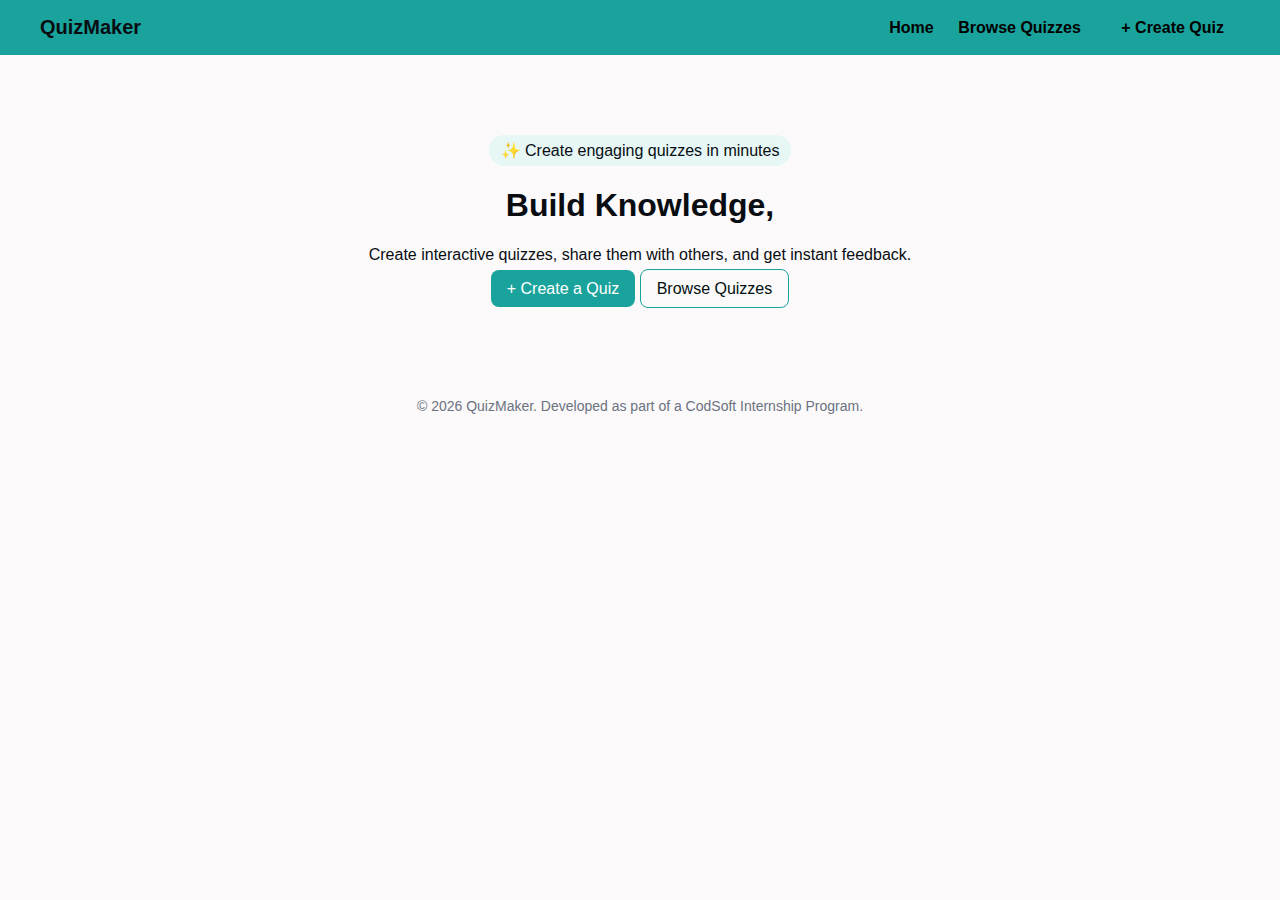
<file: index.html>
<!DOCTYPE html>
<html lang="en">
<head>
  <meta charset="UTF-8" />
  <title>QuizMaker</title>
  <link rel="stylesheet" href="style.css" />
</head>
<body>

<header class="navbar">
  <div class="logo">QuizMaker</div>
 <nav>
  <a href="index.html" class="active">Home</a>
  <a href="browse.html">Browse Quizzes</a>
  <a href="create.html" class="btn">+ Create Quiz</a>
</nav>

</header>

<section class="hero">
  <span class="badge">✨ Create engaging quizzes in minutes</span>
  <h1>Build Knowledge,</h1>
  <p>Create interactive quizzes, share them with others, and get instant feedback.</p>
  <div class="hero-buttons">
    <a href="create.html" class="btn primary">+ Create a Quiz</a>
    <a href="browse.html" class="btn outline">Browse Quizzes</a>
  </div>
</section>

<footer>
  © 2026 QuizMaker. Developed as part of a CodSoft Internship Program.
</footer>


</body>
</html>
</file>
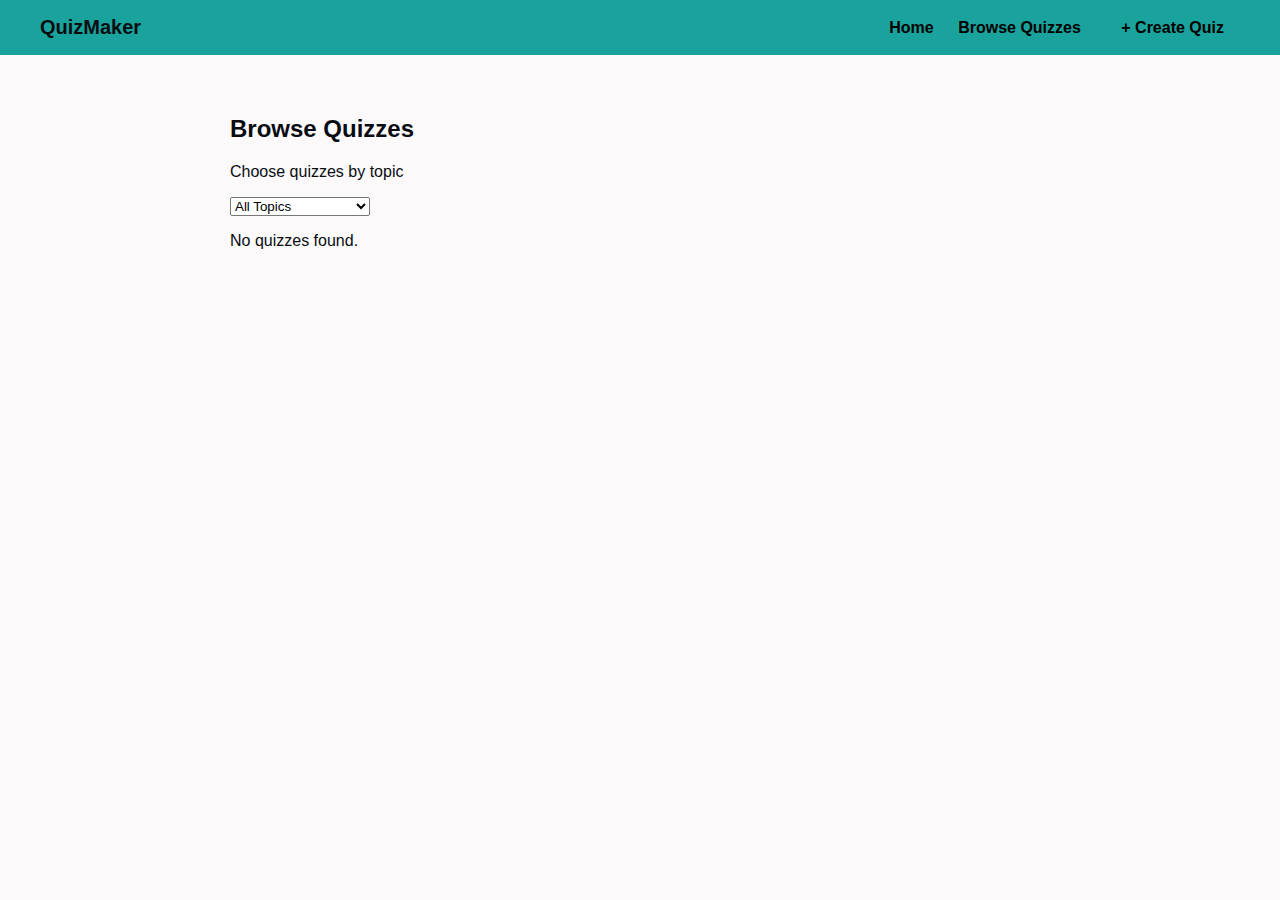
<file: browse.html>
<!DOCTYPE html>
<html lang="en">
<head>
  <meta charset="UTF-8" />
  <title>Browse Quizzes</title>
  <link rel="stylesheet" href="style.css" />
</head>
<body onload="loadQuizzes()">

<header class="navbar">
  <div class="logo">QuizMaker</div>
  <nav>
    <a href="index.html">Home</a>
    <a href="browse.html">Browse Quizzes</a>
    <a class="btn" href="create.html">+ Create Quiz</a>
  </nav>
</header>

<main class="container">
  <h2>Browse Quizzes</h2>
  <p>Choose quizzes by topic</p>

  <select onchange="filterByTopic(this.value)">
    <option value="all">All Topics</option>
    <option value="General Knowledge">General Knowledge</option>
    <option value="Science">Science</option>
    <option value="Social Science">Social Science</option>
    <option value="Technology">Technology</option>
  </select>

  <div id="quizList" class="grid"></div>
</main>


<script src="app.js"></script>
</body>
</html>
</file>
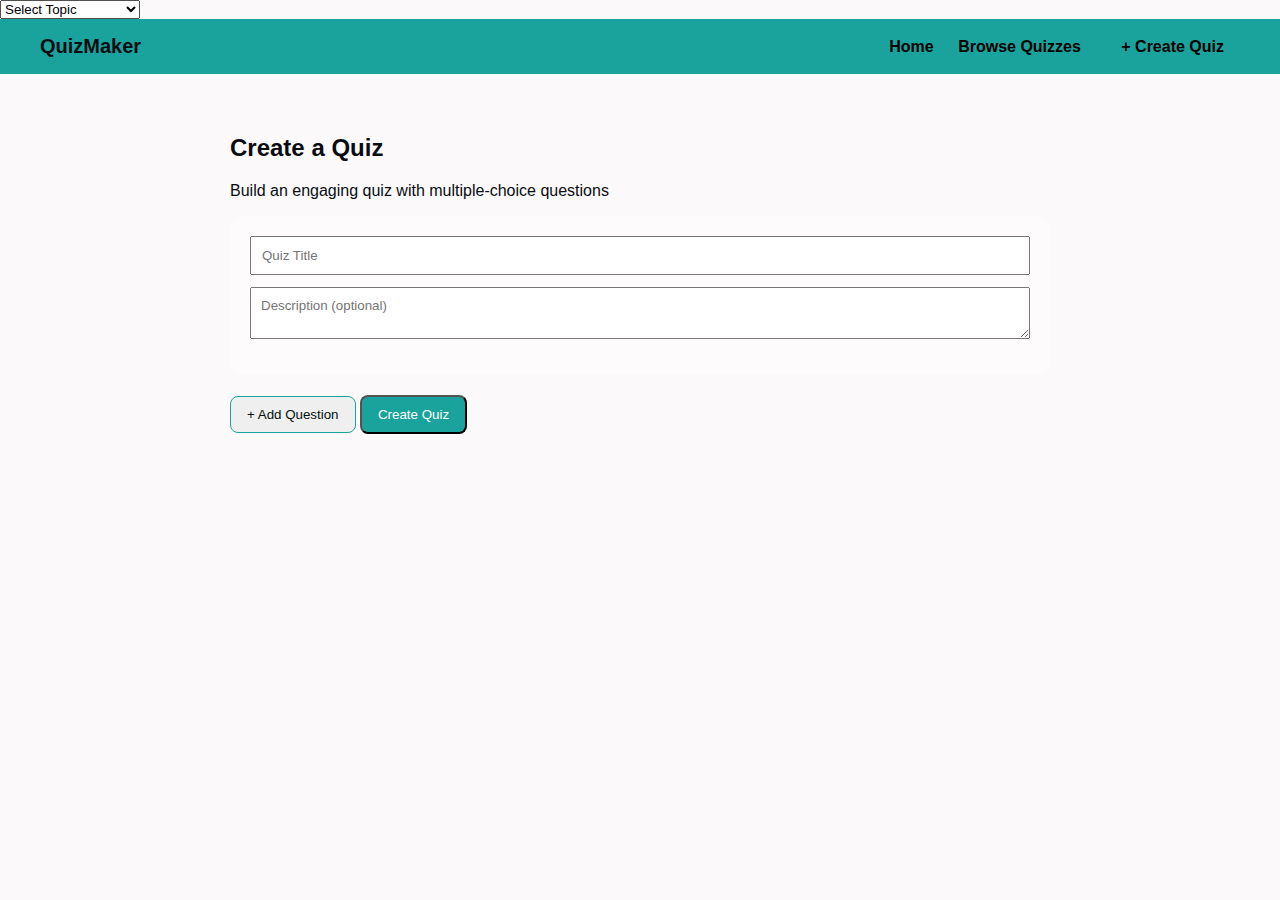
<file: create.html>
<!DOCTYPE html>
<html lang="en">
<head>
  <meta charset="UTF-8" />
  <title>Create Quiz</title>
  <link rel="stylesheet" href="style.css" />
</head>
<body>

    <select id="quizTopic">
  <option value="">Select Topic</option>
  <option value="General Knowledge">General Knowledge</option>
  <option value="Science">Science</option>
  <option value="Maths">Maths</option>
  <option value="Technology">Technology</option>
</select>

<header class="navbar">
  <div class="logo">QuizMaker</div>
  <nav>
    <a href="index.html">Home</a>
    <a href="browse.html">Browse Quizzes</a>
    <a class="btn" href="create.html">+ Create Quiz</a>
  </nav>
</header>

<main class="container">
  <h2>Create a Quiz</h2>
  <p>Build an engaging quiz with multiple-choice questions</p>

  <div class="card">
    <input id="quizTitle" placeholder="Quiz Title" />
    <textarea id="quizDesc" placeholder="Description (optional)"></textarea>
  </div>

  <div id="questions"></div>

  <button onclick="addQuestion()" class="btn outline">+ Add Question</button>
  <button onclick="saveQuiz()" class="btn primary">Create Quiz</button>
</main>

<script src="app.js"></script>
</body>
</html>
</file>
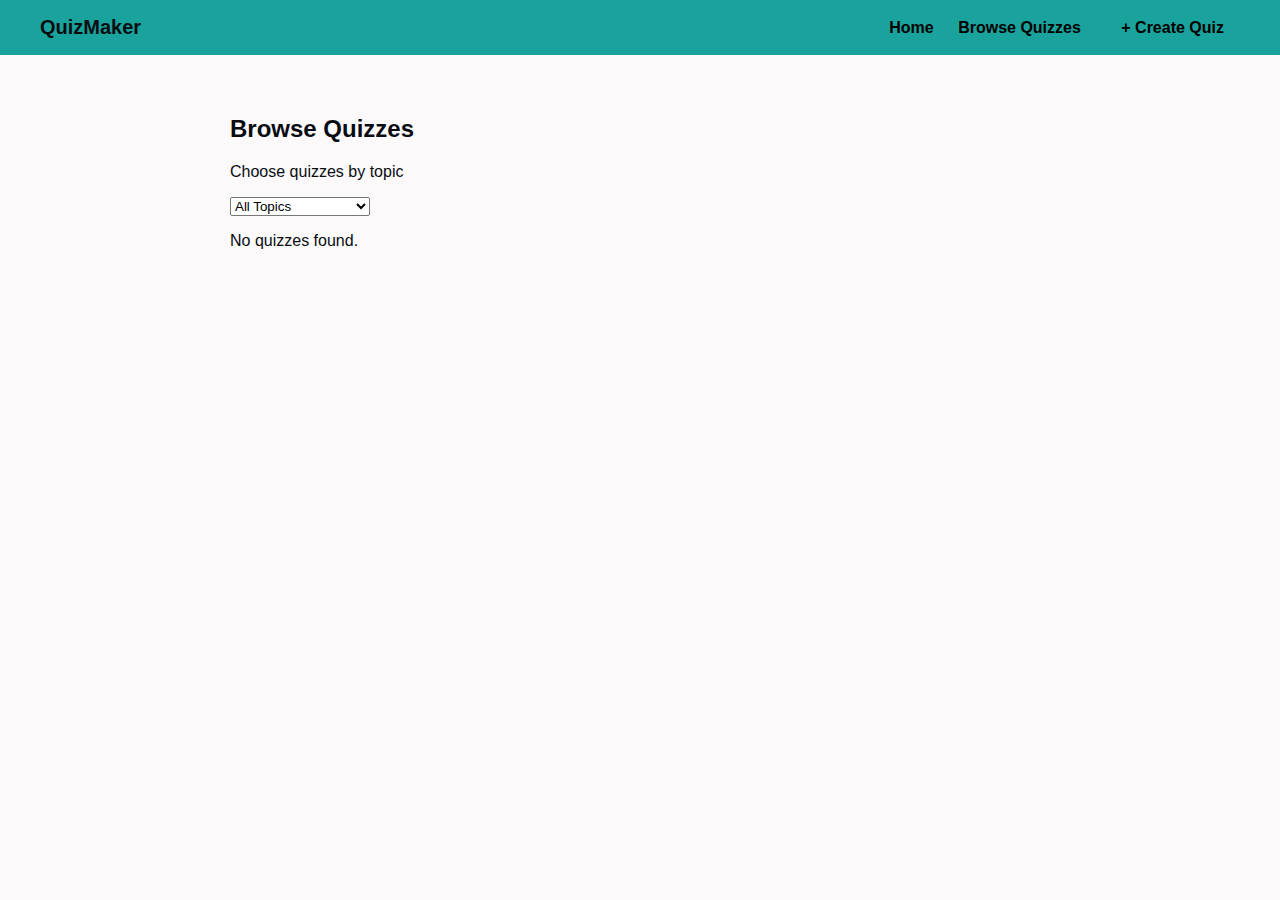
<file: quiz.html>
<!DOCTYPE html>
<html lang="en">
<head>
  <meta charset="UTF-8" />
  <title>Take Quiz</title>
  <link rel="stylesheet" href="style.css" />
</head>
<body onload="loadQuiz()">

<main class="container">
  <h2 id="quizTitle"></h2>
  <div id="questionBox"></div>
 <button onclick="nextQuestion()" class="btn primary">Finish</button>

</main>

<script src="app.js"></script>
</body>
</html>
</file>
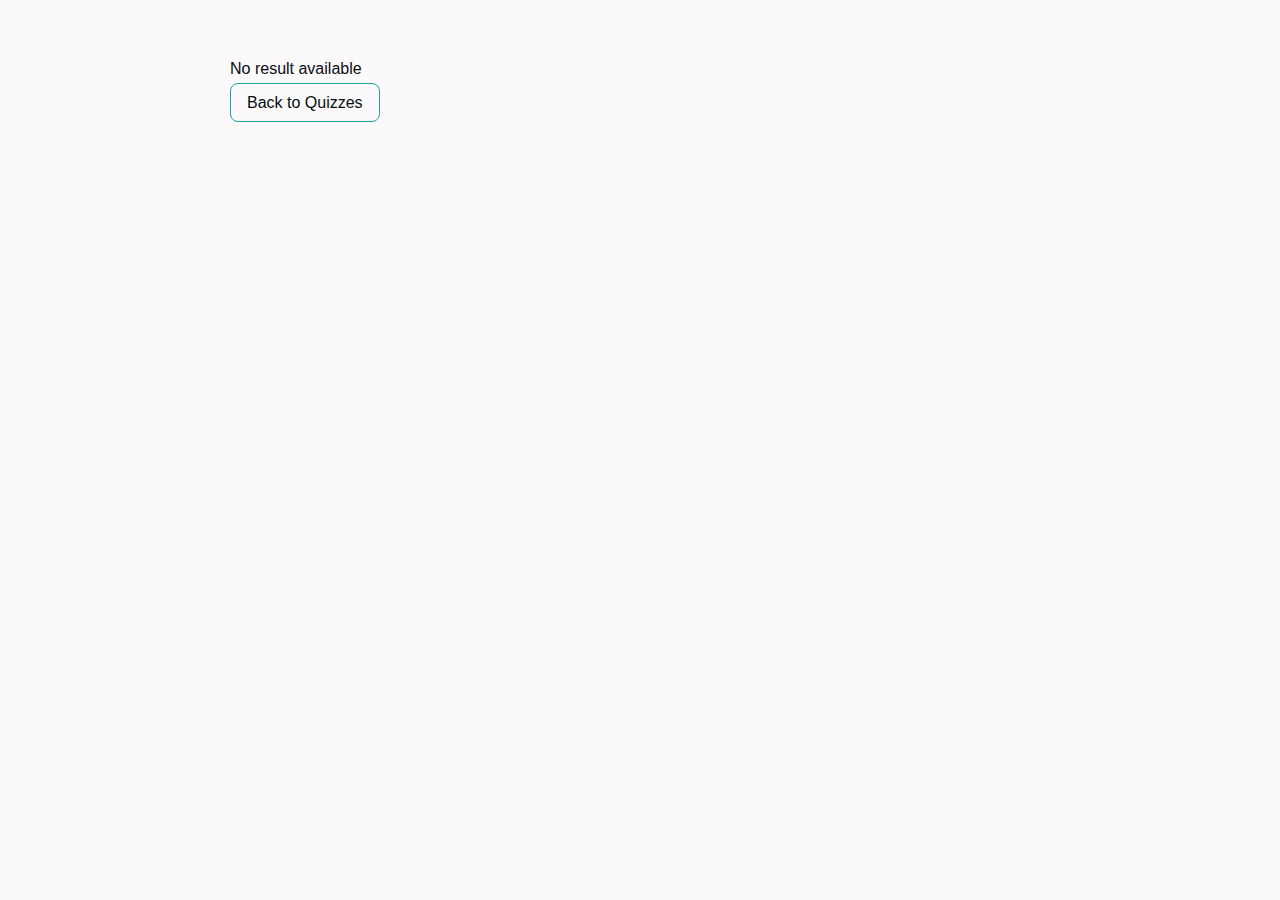
<file: result.html>
<!DOCTYPE html>
<html lang="en">
<head>
  <meta charset="UTF-8" />
  <title>Results</title>
  <link rel="stylesheet" href="style.css" />
</head>
<body onload="showResult()">

<main class="container">
  <h2 id="resultTitle"></h2>
  <p id="resultScore"></p>
  <a href="browse.html" class="btn outline">Back to Quizzes</a>
</main>


<script src="app.js"></script>
</body>
</html>
</file>
<file: style.css>
* { box-sizing: border-box; font-family: Inter, sans-serif; }
nav a {
  margin-left: 20px;
  text-decoration: none;
  color: #000000;
  font-weight: 600; /* ✅ MAKES TEXT BOLD */
}
nav a.active {
  font-weight: 700;
  color: #000000;
}

body {
  margin: 0;
  background: #fbf9fa;
  color: #090d12;
}

.navbar {
  background: #1aa39c;;
  padding: 16px 40px;
  display: flex;
  justify-content: space-between;
  align-items: center;
}

.logo { font-weight: bold; font-size: 20px; }

nav a {
  margin-left: 20px;
  text-decoration: none;
  color: #000000;
}

nav .btn {
  font-weight: 700;
}

.btn {
  padding: 10px 16px;
  border-radius: 8px;
  text-decoration: none;
}

.primary {
  background: #1aa39c;
  color: rgb(255, 255, 255);
}

.outline {
  border: 1px solid #1aa39c;
  color: #020f0e;
}

.hero {
  text-align: center;
  padding: 80px 20px;
}

.badge {
  background: #e6f7f6;
  padding: 6px 12px;
  border-radius: 20px;
  display: inline-block;
}

.container {
  max-width: 900px;
  margin: auto;
  padding: 40px;
}

.card {
  background: rgb(253, 251, 251);
  padding: 20px;
  border-radius: 12px;
  margin-bottom: 20px;
}

input, textarea {
  width: 100%;
  margin-bottom: 12px;
  padding: 10px;
}

.grid {
  display: grid;
  grid-template-columns: repeat(auto-fit, minmax(250px, 1fr));
  gap: 20px;
}

.quiz-card {
  background: rgb(248, 245, 245);
  padding: 20px;
  border-radius: 12px;
}

footer {
  text-align: center;
  padding: 20px;
  font-size: 14px;
  color: #6b7280;
}
</file>
